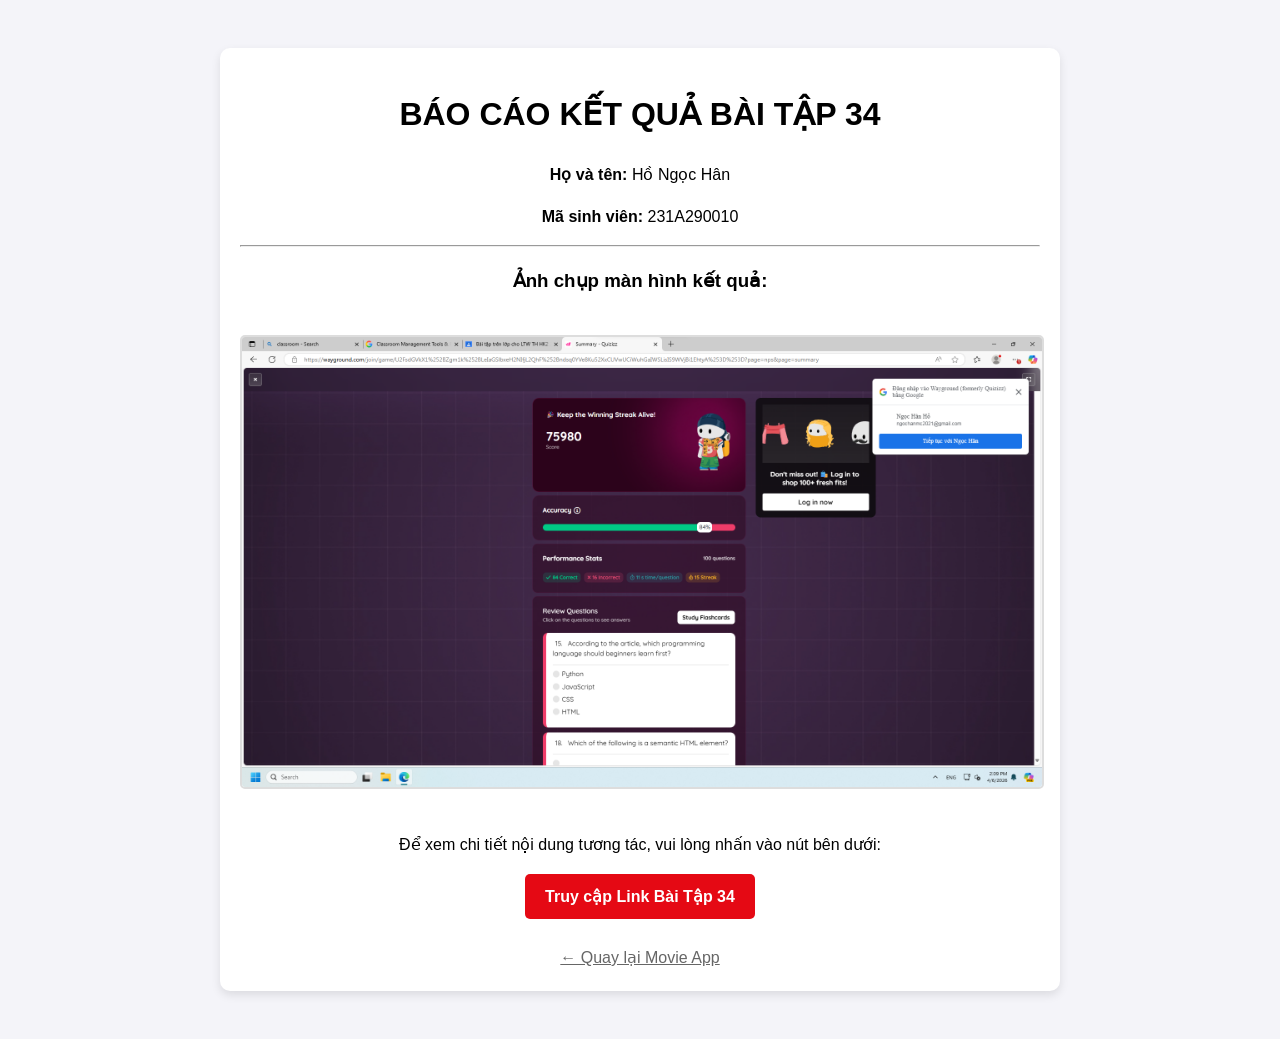
<file: 231A290010_Han_bt34.html>
<!DOCTYPE html>
<html lang="vi">
<head>
    <meta charset="UTF-8">
    <title>Bài Tập 34 - [Họ Tên Của Bạn]</title>
    <style>
        body { font-family: sans-serif; line-height: 1.6; padding: 40px; text-align: center; background: #f4f4f9; }
        .info-card { background: white; padding: 20px; border-radius: 10px; box-shadow: 0 4px 10px rgba(0,0,0,0.1); display: inline-block; max-width: 800px; }
        img { max-width: 100%; height: auto; border: 2px solid #ddd; margin: 20px 0; border-radius: 5px; }
        .btn-link { display: inline-block; padding: 10px 20px; background: #e50914; color: white; text-decoration: none; border-radius: 5px; font-weight: bold; }
        .btn-link:hover { background: #b2070f; }
    </style>
</head>
<body>

    <div class="info-card">
        <h1>BÁO CÁO KẾT QUẢ BÀI TẬP 34</h1>
        <p><strong>Họ và tên:</strong> Hồ Ngọc Hân</p>
        <p><strong>Mã sinh viên:</strong> 231A290010</p>
        
        <hr>
        
        <h3>Ảnh chụp màn hình kết quả:</h3>
        <img src="34.png" alt="Screenshot Bài Tập 34">

        <p>Để xem chi tiết nội dung tương tác, vui lòng nhấn vào nút bên dưới:</p>
        <a href="https://wayground.com/join/game/U2FsdGVkX1%252BZgm1k%252BLeIaGSlbxeH2NIfjL2QhF%252Bndsq0YVe8Ku52XxCUVwUCiWuhGaIWSLisIS9WVjBi1EhtyA%253D%253D?page=nps&page=summary&page=summary" 
           class="btn-link" target="_blank">Truy cập Link Bài Tập 34</a>
        
        <br><br>
        <a href="index.html" style="color: #666;">← Quay lại Movie App</a>
    </div>

</body>
</html>
</file>
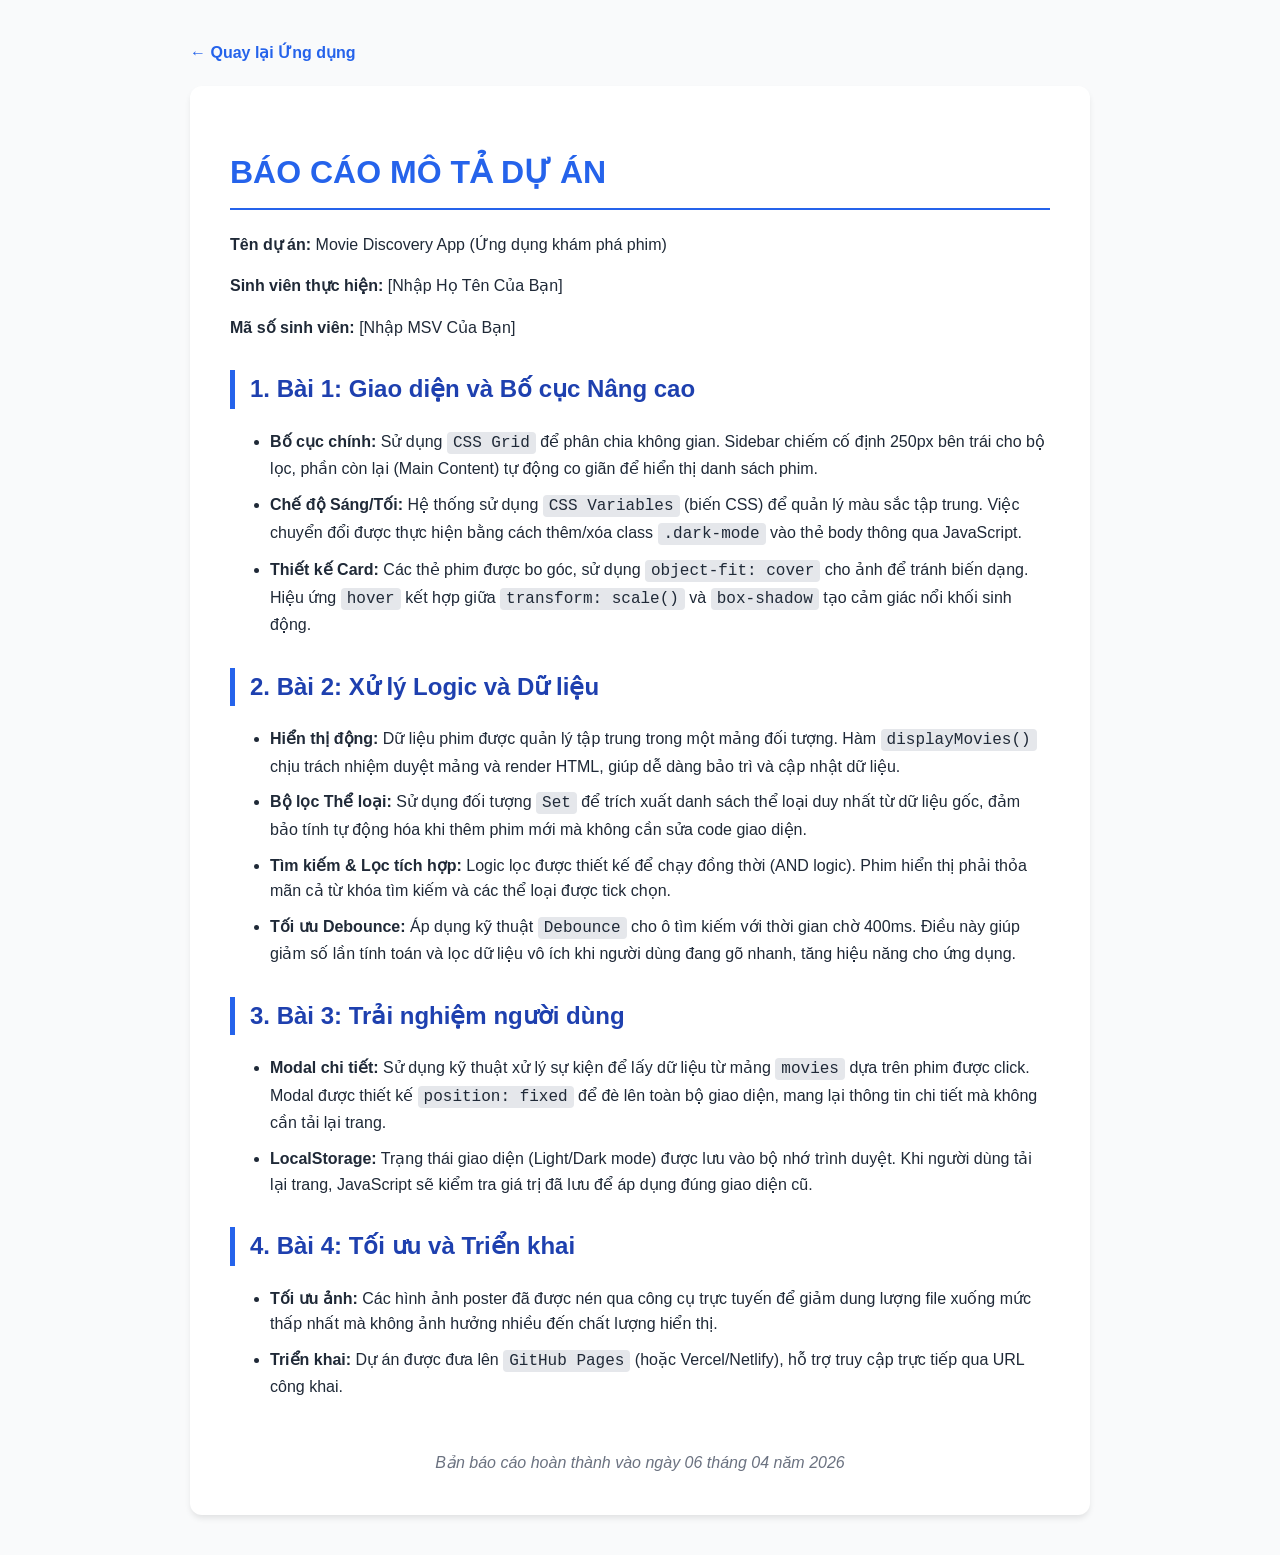
<file: mota.html>
<!DOCTYPE html>
<html lang="vi">
<head>
    <meta charset="UTF-8">
    <meta name="viewport" content="width=device-width, initial-scale=1.0">
    <title>Mô tả dự án - Movie Discovery App</title>
    <style>
        :root {
            --primary-color: #2563eb;
            --text-color: #1f2937;
            --bg-color: #f9fafb;
            --card-bg: #ffffff;
        }
        body {
            font-family: 'Segoe UI', Tahoma, Geneva, Verdana, sans-serif;
            line-height: 1.6;
            color: var(--text-color);
            background-color: var(--bg-color);
            padding: 40px 20px;
            max-width: 900px;
            margin: 0 auto;
        }
        .container {
            background: var(--card-bg);
            padding: 40px;
            border-radius: 12px;
            box-shadow: 0 4px 6px -1px rgba(0, 0, 0, 0.1);
        }
        h1 { color: var(--primary-color); border-bottom: 2px solid var(--primary-color); padding-bottom: 10px; }
        h2 { color: #1e40af; margin-top: 30px; border-left: 5px solid var(--primary-color); padding-left: 15px; }
        h3 { color: #374151; }
        ul { margin-bottom: 20px; }
        li { margin-bottom: 10px; }
        code {
            background: #e5e7eb;
            padding: 2px 6px;
            border-radius: 4px;
            font-family: 'Courier New', Courier, monospace;
        }
        .footer { margin-top: 50px; text-align: center; font-style: italic; color: #6b7280; }
        .back-link { display: inline-block; margin-bottom: 20px; text-decoration: none; color: var(--primary-color); font-weight: bold; }
    </style>
</head>
<body>

    <a href="index.html" class="back-link">← Quay lại Ứng dụng</a>

    <div class="container">
        <h1>BÁO CÁO MÔ TẢ DỰ ÁN</h1>
        <p><strong>Tên dự án:</strong> Movie Discovery App (Ứng dụng khám phá phim)</p>
        <p><strong>Sinh viên thực hiện:</strong> [Nhập Họ Tên Của Bạn]</p>
        <p><strong>Mã số sinh viên:</strong> [Nhập MSV Của Bạn]</p>

        <h2>1. Bài 1: Giao diện và Bố cục Nâng cao</h2>
        <ul>
            <li><strong>Bố cục chính:</strong> Sử dụng <code>CSS Grid</code> để phân chia không gian. Sidebar chiếm cố định 250px bên trái cho bộ lọc, phần còn lại (Main Content) tự động co giãn để hiển thị danh sách phim.</li>
            <li><strong>Chế độ Sáng/Tối:</strong> Hệ thống sử dụng <code>CSS Variables</code> (biến CSS) để quản lý màu sắc tập trung. Việc chuyển đổi được thực hiện bằng cách thêm/xóa class <code>.dark-mode</code> vào thẻ body thông qua JavaScript.</li>
            <li><strong>Thiết kế Card:</strong> Các thẻ phim được bo góc, sử dụng <code>object-fit: cover</code> cho ảnh để tránh biến dạng. Hiệu ứng <code>hover</code> kết hợp giữa <code>transform: scale()</code> và <code>box-shadow</code> tạo cảm giác nổi khối sinh động.</li>
        </ul>

        <h2>2. Bài 2: Xử lý Logic và Dữ liệu</h2>
        <ul>
            <li><strong>Hiển thị động:</strong> Dữ liệu phim được quản lý tập trung trong một mảng đối tượng. Hàm <code>displayMovies()</code> chịu trách nhiệm duyệt mảng và render HTML, giúp dễ dàng bảo trì và cập nhật dữ liệu.</li>
            <li><strong>Bộ lọc Thể loại:</strong> Sử dụng đối tượng <code>Set</code> để trích xuất danh sách thể loại duy nhất từ dữ liệu gốc, đảm bảo tính tự động hóa khi thêm phim mới mà không cần sửa code giao diện.</li>
            <li><strong>Tìm kiếm & Lọc tích hợp:</strong> Logic lọc được thiết kế để chạy đồng thời (AND logic). Phim hiển thị phải thỏa mãn cả từ khóa tìm kiếm và các thể loại được tick chọn.</li>
            <li><strong>Tối ưu Debounce:</strong> Áp dụng kỹ thuật <code>Debounce</code> cho ô tìm kiếm với thời gian chờ 400ms. Điều này giúp giảm số lần tính toán và lọc dữ liệu vô ích khi người dùng đang gõ nhanh, tăng hiệu năng cho ứng dụng.</li>
        </ul>

        <h2>3. Bài 3: Trải nghiệm người dùng</h2>
        <ul>
            <li><strong>Modal chi tiết:</strong> Sử dụng kỹ thuật xử lý sự kiện để lấy dữ liệu từ mảng <code>movies</code> dựa trên phim được click. Modal được thiết kế <code>position: fixed</code> để đè lên toàn bộ giao diện, mang lại thông tin chi tiết mà không cần tải lại trang.</li>
            <li><strong>LocalStorage:</strong> Trạng thái giao diện (Light/Dark mode) được lưu vào bộ nhớ trình duyệt. Khi người dùng tải lại trang, JavaScript sẽ kiểm tra giá trị đã lưu để áp dụng đúng giao diện cũ.</li>
        </ul>

        <h2>4. Bài 4: Tối ưu và Triển khai</h2>
        <ul>
            <li><strong>Tối ưu ảnh:</strong> Các hình ảnh poster đã được nén qua công cụ trực tuyến để giảm dung lượng file xuống mức thấp nhất mà không ảnh hưởng nhiều đến chất lượng hiển thị.</li>
            <li><strong>Triển khai:</strong> Dự án được đưa lên <code>GitHub Pages</code> (hoặc Vercel/Netlify), hỗ trợ truy cập trực tiếp qua URL công khai.</li>
        </ul>

        <div class="footer">
            Bản báo cáo hoàn thành vào ngày 06 tháng 04 năm 2026
        </div>
    </div>

</body>
</html>
</file>
